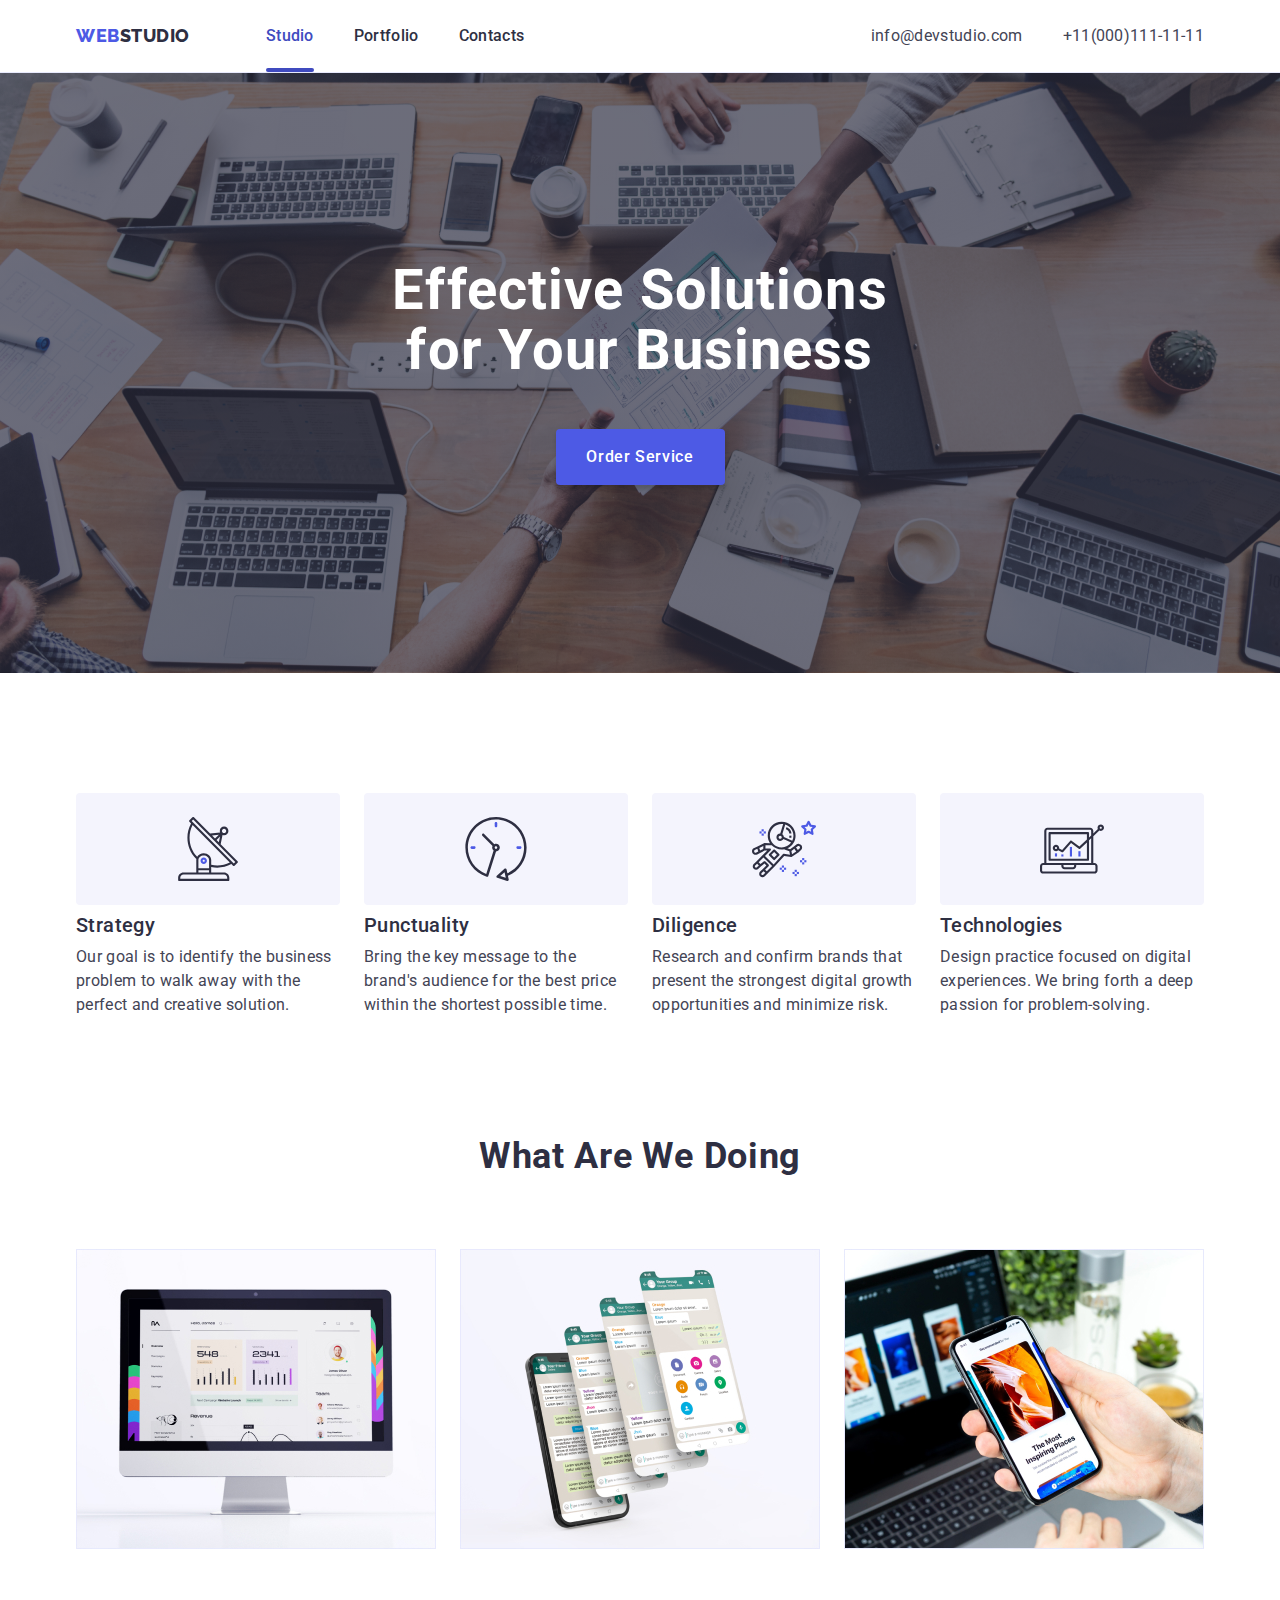
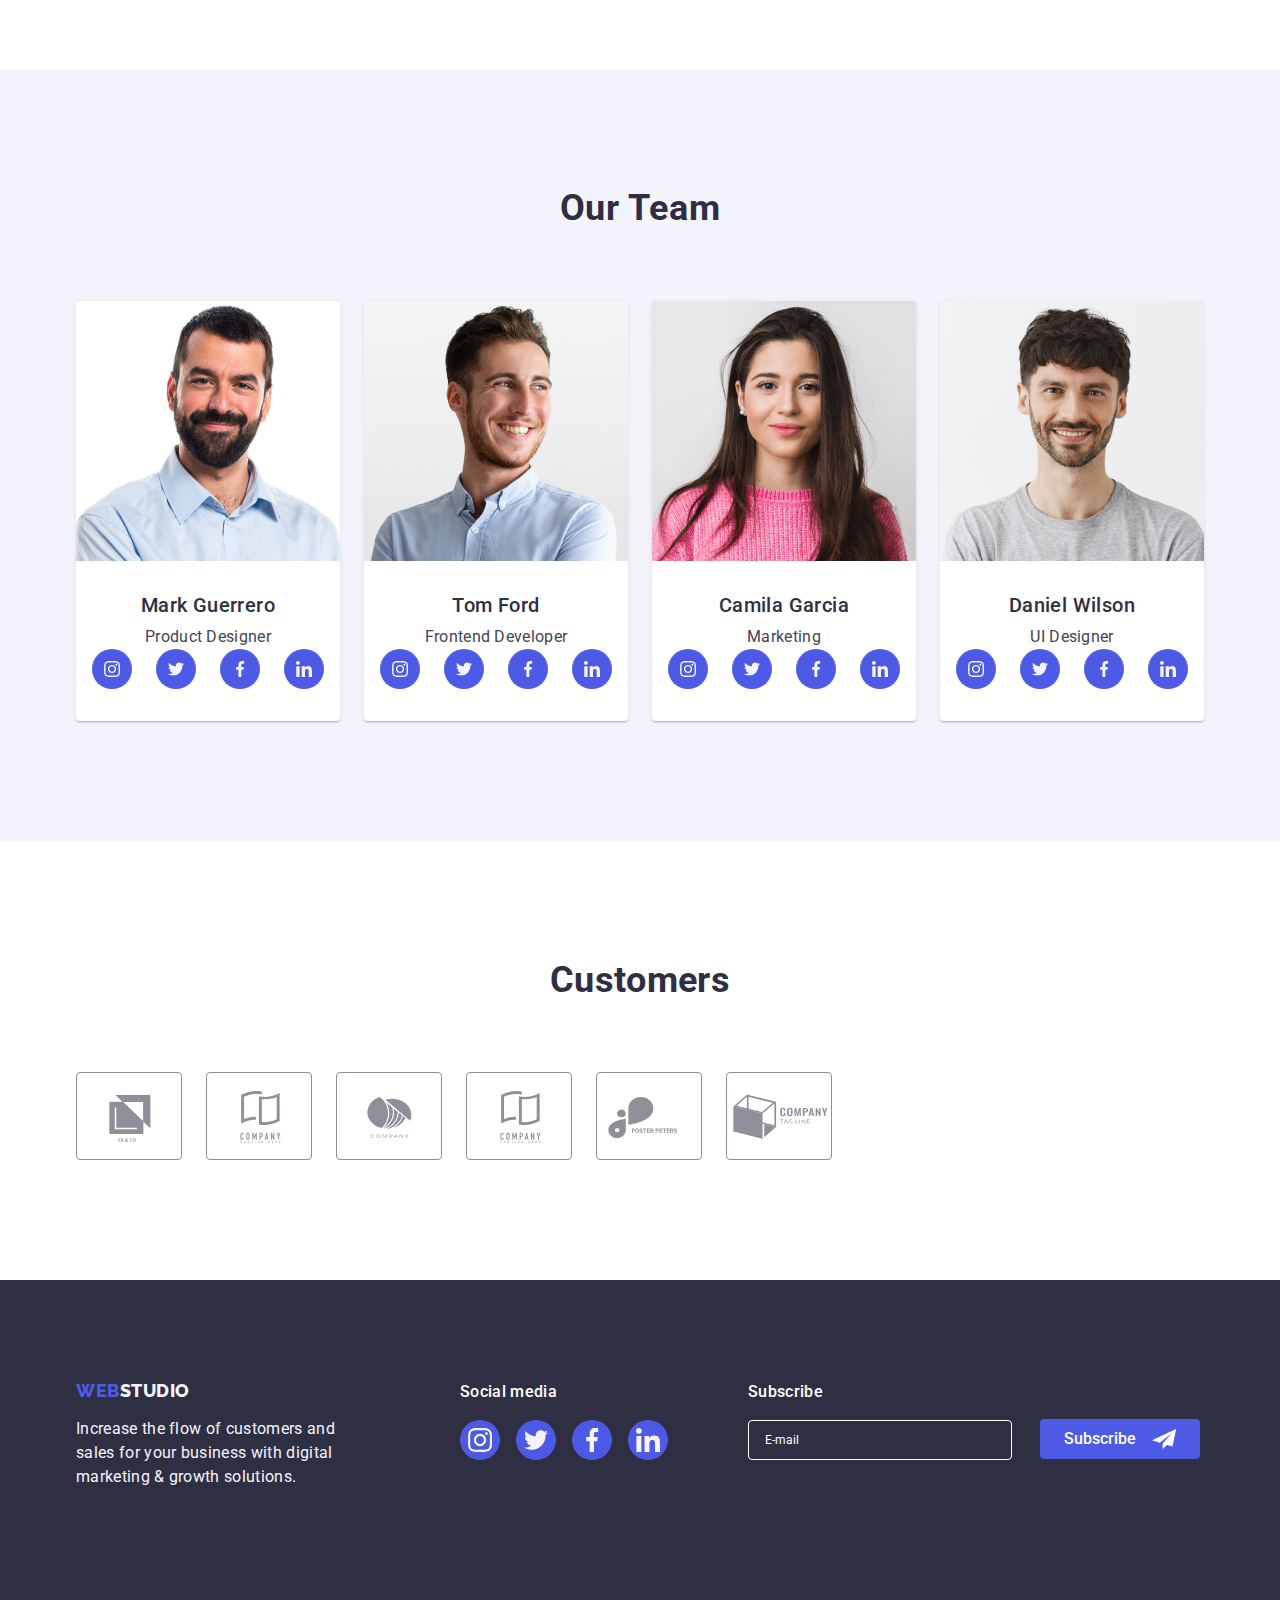
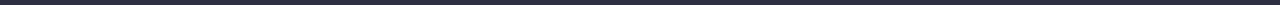
<file: index.html>
<!DOCTYPE html>
<html lang="en">
    <head>
    <meta charset="UTF-8" />
    <meta http-equiv="X-UA-Compatible" content="IE=edge" />
    <meta name="viewport" content="width=device-width, initial-scale=1.0" />
    <title>Document</title>
    <link rel="stylesheet" href="css/modern-normalize.min.css">
    <link rel="stylesheet" href="./css/styles.css" />
    <link rel="preconnect" href="https://fonts.googleapis.com">
    <link rel="preconnect" href="https://fonts.gstatic.com" crossorigin>
    <link href="https://fonts.googleapis.com/css2?family=Raleway:wght@800&family=Roboto:ital,wght@0,400;0,500;0,700;1,100&display=swap" rel="stylesheet">
</head>
 <body class="body">
    <!--hat-->
    <header class="header">
      <div class="div-head container">
        <nav class="nav-header">
        <a href="./index.html" class="logo-link link">Web<span class="logo-linktwo">Studio</span></a>
          <ul class="ul-header list">
            <li class="li-header "><a href="./index.html" class="li-headera link linea">Studio</a></li>
            <li class="li-header"><a href="./portfolio.html" class="li-headera link">Portfolio</a></li>
            <li class="li-header"><a href="" class="li-headera link">Contacts</a></li>
          </ul>
        </nav>
        <address class="adresa">
          <ul class="ul-adresa list">
            <li class="li-headeradress">
              <a href="mailto:info@devstudio.com" class="gmail link">info@devstudio.com</a>
            </li>
            <li class="li-headeradress">
              <a href="tel:+110001111111" class="gmail link">+11(000)111-11-11</a>
            </li>
          </ul>
        </address>
      </div>
      </header>
    <!--unique-->
    
    <main class="main">
        <!--section 1-->
        <section class="sectionone">
          <div class="div-sectionone container">
            <h1 class="sectionone-h">Effective Solutions for Your Business</h1>
            <button type="button" class="sectionone-button" data-modal-open>Order Service</button> 
          </div>
        </section>
            

    <!--section 2-->
 <section class="sectiontwo">
  <div class="div-sectitwo container">
  <h2 class="visually-hidden" hidden>Features</h2>
    <ul class="ul-sectiontwo list">
        <li class="lisectiontwo"><div class="rectangle"><svg class="icon icon-antenna-1" width="64" height="64"><use href="./images/icons.svg#icon-group"></use></svg></div><h3 class="sectiontwo-h">Strategy</h3><p class="sectiontwo-p">Our goal is to identify the business problem to walk away with the perfect and creative solution.</p></li>
        <li class="lisectiontwo"><div class="rectangle"><svg class="icon icon-clock-1" width="64" height="64"><use href="./images/icons.svg#icon-clock"></use></svg></div><h3 class="sectiontwo-h">Punctuality</h3><p class="section  two-p">Bring the key message to the brand's audience for the best price within the shortest possible time.</p></li>
        <li class="lisectiontwo"><div class="rectangle"><svg class="icon icon-clock-1" width="64" height="64"><use href="./images/icons.svg#icon-astronaut"></use></svg></div><h3 class="sectiontwo-h">Diligence</h3><p class="sectiontwo-p">Research and confirm brands that present the strongest digital growth opportunities and minimize risk.</p></li>
        <li class="lisectiontwo"><div class="rectangle"><svg class="icon icon-clock-1" width="64" height="64"><use href="./images/icons.svg#icon-diagram"></use></svg></div><h3 class="sectiontwo-h">Technologies</h3><p class="sectiontwo-p">Design practice focused on digital experiences. We bring forth a deep passion for problem-solving.</p></li>
    </ul>
  </div>
</section>
<!--section 3-->
<section class="sectionthree">
  <div class="div-sectionthree container">
    <h2 class="sectionthree-h">What are we doing</h2>
    <ul class="sectionthree-ul list">
<li class="sectionthree-lia"><img src="./images/mac.jpg" alt="photo with MacBook" width="360" class="img"/></li> 
<li class="sectionthree-lia"><img src="./images/phones.jpg" alt="photo with phone" width="360" class="img"/></li>
<li class="sectionthree-lia"><img src="./images/handphone.jpg" alt="photo with hand an phone" width="360" class="img"/></li> 
</ul>
</div>
</section>
<!--section 4-->
<section class="sectionfour">
  <div class="div-sectionfour container">
    <h2 class="sectionfour-h">Our Team</h2>
    <ul class="sectionfour-ul list">
        <li class="sectionfour-li"><img src="./images/Mark.jpg" alt="its Mark Guerrero" width="264" class="img"><div class="div-name"><h3 class="sectionfour-he">Mark Guerrero</h3><p class="sectionfour-p">Product Designer</p>
        <ul class="ul-social list">
            <li class="li-social"><a class="a-social" href=""><svg class="icon-social svg" width="16" height="16"><use href="./images/icons.svg#icon-instagram"></use></svg></a></li>
            <li class="li-social"><a class="a-social" href=""><svg class="icon-social svg" width="16" height="16"><use href="./images/icons.svg#icon-twitter"></use></svg></a></li>
            <li class="li-social"><a class="a-social" href=""><svg class="icon-social svg" width="16" height="16"><use href="./images/icons.svg#icon-facebook"></use></svg></a></li>
            <li class="li-social"><a class="a-social" href=""><svg class="icon-social svg" width="16" height="16"><use href="./images/icons.svg#icon-linkedin"></use></svg> </a></li>  
        </ul>
      </div>
    </li>
        <li class="sectionfour-li"><img src="./images/Tom.jpg" alt="its Tom Ford" width="264" class="img"><div class="div-name"><h3 class="sectionfour-he">Tom Ford</h3><p class="sectionfour-p">Frontend Developer</p>
          <ul class="ul-social list">
            <li class="li-social"><a class="a-social" href=""><svg class="icon-social svg" width="16" height="16"><use href="./images/icons.svg#icon-instagram"></use></svg></a></li>
            <li class="li-social"><a class="a-social" href=""><svg class="icon-social svg" width="16" height="16"><use href="./images/icons.svg#icon-twitter"></use></svg></a></li>
            <li class="li-social"><a class="a-social" href=""><svg class="icon-social svg" width="16" height="16"><use href="./images/icons.svg#icon-facebook"></use></svg></a></li>
            <li class="li-social"><a class="a-social" href=""><svg class="icon-social svg" width="16" height="16"><use href="./images/icons.svg#icon-linkedin"></use></svg> </a></li>  
        </ul>
      </div>
    </li>
        <li class="sectionfour-li"><img src="./images/Camila.jpg" alt="its Camila Garcia" width="264" class="img"><div class="div-name"><h3 class="sectionfour-he">Camila Garcia</h3><p class="sectionfour-p">Marketing</p>
          <ul class="ul-social list">
            <li class="li-social"><a class="a-social" href=""><svg class="icon-social svg" width="16" height="16"><use href="./images/icons.svg#icon-instagram"></use></svg></a></li>
            <li class="li-social"><a class="a-social" href=""><svg class="icon-social svg" width="16" height="16"><use href="./images/icons.svg#icon-twitter"></use></svg></a></li>
            <li class="li-social"><a class="a-social" href=""><svg class="icon-social svg" width="16" height="16"><use href="./images/icons.svg#icon-facebook"></use></svg></a></li>
            <li class="li-social"><a class="a-social" href=""><svg class="icon-social svg" width="16" height="16"><use href="./images/icons.svg#icon-linkedin"></use></svg> </a></li>  
        </ul>
      </div>
    </li>
        <li class="sectionfour-li"><img src="./images/Danila.jpg" alt="its Daniel Wilson" width="264" class="img"><div class="div-name"><h3 class="sectionfour-he">Daniel Wilson</h3><p class="sectionfour-p">UI Designer</p>
          <ul class="ul-social list">
          <li class="li-social"><a class="a-social" href=""><svg class="icon-social svg" width="16" height="16"><use href="./images/icons.svg#icon-instagram"></use></svg></a></li>
          <li class="li-social"><a class="a-social" href=""><svg class="icon-social svg" width="16" height="16"><use href="./images/icons.svg#icon-twitter"></use></svg></a></li>
          <li class="li-social"><a class="a-social" href=""><svg class="icon-social svg" width="16" height="16"><use href="./images/icons.svg#icon-facebook"></use></svg></a></li>
          <li class="li-social"><a class="a-social" href=""><svg class="icon-social svg" width="16" height="16"><use href="./images/icons.svg#icon-linkedin"></use></svg> </a></li>  
      </ul>
    </div>
  </li>
    </ul>
  </div>
</section>
<section class="sectionfive">
  <div class="container">
<h2 class="h-sectionfive">Customers</h2>
<ul class="ul-sectionfive list">
  <li class="li-sectionfive"><a href="" class="a-sectionfive"><svg class="svg-sectionfive" width="104" height="56"><use href="./images/icons.svg#icon-YACO"></use></svg></a></li>
  <li class="li-sectionfive"><a href="" class="a-sectionfive"><svg class="svg-sectionfive" width="104" height="56"><use href="./images/icons.svg#icon-companytagline"></use></svg></a></li>
  <li class="li-sectionfive"><a href="" class="a-sectionfive"><svg class="svg-sectionfive" width="104" height="56"><use href="./images/icons.svg#icon-company"></use></svg></a></li>
  <li class="li-sectionfive"><a href="" class="a-sectionfive"><svg class="svg-sectionfive" width="104" height="56"><use href="./images/icons.svg#icon-companytagline"></use></svg></a></li>
  <li class="li-sectionfive"><a href="" class="a-sectionfive"><svg class="svg-sectionfive" width="104" height="56"><use href="./images/icons.svg#icon-fosters"></use></svg></a></li>
  <li class="li-sectionfive"><a href="" class="a-sectionfive"><svg class="svg-sectionfive" width="104" height="56"><use href="./images/icons.svg#icon-tagline"></use></svg></a></li>
</ul>
</div>
</section>
</main>
<footer class="footer">
  <div class="footerdiv container">
  <div class="div-footer">
   <a href="./index.html" class="logo-linkthree link">Web<span class="logo-linkfour">Studio</span></a>
<p class="footer-p">Increase the flow of customers and sales for your business with digital marketing & growth solutions.</p>
</div>
<div>
  <p class="social-media">Social media</p>
  <ul class="ul-socialf list">
  <li class="li-socialf"><a class="a-socialf" href=""><svg class="icon-socialf svg" width="24" height="24"><use href="./images/icons.svg#icon-instagram"></use></svg></a></li>
  <li class="li-socialf"><a class="a-socialf" href=""><svg class="icon-socialf svg" width="24" height="24"><use href="./images/icons.svg#icon-twitter"></use></svg></a></li>
  <li class="li-socialf"><a class="a-socialf" href=""><svg class="icon-socialf svg" width="24" height="24"><use href="./images/icons.svg#icon-facebook"></use></svg></a></li>
  <li class="li-socialf"><a class="a-socialf" href=""><svg class="icon-socialf svg" width="24" height="24"><use href="./images/icons.svg#icon-linkedin"></use></svg> </a></li>  
</ul>
</div>

<div>
  <p class="p-form">Subscribe</p>
<form class="foot-form">
  <label class="foot-label">
  <input type="email" class="foot-input" name="E-mail" placeholder="E-mail">
  </label>
  <button type="subscribe" class="button-form"><p class="p-sub">Subscribe</p><svg class="footer-subscribe-svg"><use href="./images/icons.svg#icon-sub" width="24" height="24"></use></svg></button>
</form>
</div>
</footer>
<div data-modal class="backdrop is-hidden">
  <div class="modal">
      <button type="button" data-modal-close class="modal-button">
          <svg class="modal-button-close-svg" width="8" height="8">
              <use href="./images/icons.svg#icon-modal-close" ></use>
          </svg>
      </button>
      <p class="p-modal">Leave your contacts and we will call you back</p>
      <form>
        <label for="user-name" class="label-user-name">Name</label>
  <div class="divname">
  <input type="name" name="name" id="user_name" class="inputemodal">
  <svg class="input-svg" width="12" height="12">
    <use href="./images/icons.svg#icon-modal-username"></use>
</svg>
</div>
<label for="user-name" class="label-user-name">Phone</label>
  <div class="divname">
  <input type="" name="number" list="number-list" id="phone_number" class="inputemodal">
  <svg class="input-svg" width="13" height="13">
    <use href="./images/icons.svg#icon-phone-black"></use>
    </svg>
    </div>
    <label for="user-email" class="label-user-name">E-mail</label>
  <div class="divname">
  <input type="email" name="email"  id="mail" class="inputemodal">
  <svg class="input-svg" width="15" height="12">
    <use href="./images/icons.svg#icon-email"></use>
    </svg>
    </div>
    <label for="user-comment" class="label-user-name">Comment</label>
    
      <textarea cols="30" rows="10" height="120" class="input-comment" placeholder="Text input"></textarea>
      <input type="checkbox" class="checkbox" id="input-checkbox">
    <label class="label-priva" for="input-checkbox">I accept the terms and conditions of the <a href="" class="a-privacy">Privacy Policy</a></label>
    <button type="button" class="send">Send</button>
      </form>
  </div>
</div>
<script src="./modal.js"></script>
   </body>
</html>
</file>
<file: css/styles.css>
:root{
        --font-primary: "Roboto", "sans-serif";
        --body-text: #434455;
        --background-color: #FFFFFF;
        --color-title-h2-h3-darkbg: #2e2f42;
        --color-hover-focus: #404bbf;
        --color-partlogo-buttons: #4d5ae5;
        --color-resst: #f4f4fd;
    }
    .body {

        font-family: "Roboto", sans-serif;
        font-style: normal;
        font-weight: 400;
        font-size: 16px;
        line-height: 24px;
        letter-spacing: 0.02em;
        background-color:var(--background-color);
        color: var(--body-text); 
    }

h1,
h2,
h3,
h4,
h5,
h6,
ul,
li,
p{
margin: 0;
padding: 0;
}

 *,
*::before,
*::after {
  box-sizing: border-box;
}
    .header {
        border-bottom: 1px solid #E7E9FC;
        box-shadow: 0px 2px 1px rgba(46, 47, 66, 0.08), 0px 1px 1px rgba(46, 47, 66, 0.16), 0px 1px 6px rgba(46, 47, 66, 0.08);
    }
.div-head{
    display: flex;
    width: 1158px;
    padding: 0 15px;
    margin: 0 auto;
}
.container{

}

    .nav-header {
        /* Menu Nav */
        
        
display: flex;
flex-direction: row;
align-items: flex-start;
align-items: center; 
    }
    .link{
     text-decoration: none;
    }
    
    .ul-header{
        display: flex;
        flex-direction: row;
        align-items: flex-start;
        padding-top: 24px;
        padding-bottom: 24px;
        gap: 40px;
        
    }
    .img{
        display: block
    }
    .li-header{
        flex-direction: row;

    }
    .logo-link {
        /* Web */
        
        margin-right: 76px;
font-family: "Raleway", sans-serif;
color: var(--color-partlogo-buttons);
font-style: normal;
font-weight: 800;
line-height: 1.17;
font-size: 18px;
text-decoration: none;
/* identical to box height, or 117% */


display: flex;
align-items: center;
letter-spacing: 0.03em;
text-transform: uppercase;
    }
    .logo-linktwo {
       /*Studio*/
      
        
font-family: "Raleway", sans-serif;
color: var(--color-title-h2-h3-darkbg);
font-style: normal;
font-weight: 800;
line-height: 1.17;
font-size: 18px;
text-decoration: none;


/* identical to box height, or 117% */

display: flex;
align-items: center;
letter-spacing: 0.03em;
text-transform: uppercase;
    }
    .ul-header {
        
 display: flex;
    flex-direction: row;
    align-items: flex-start;
    gap: 40px;;

       
    }
    .list{
     list-style: none;
     margin: 0;
     padding: 0;
    }
    
 
    .li-header{
        display: list-item;
        font-family: "Roboto";
        font-style: normal;
        font-weight: 500;
        font-size: 16px;
        line-height: 24px;
        display: block;
        letter-spacing: 0.02em;
        color: var(--color-title-h2-h3-darkbg);
        background-color: #FFFFFF;
        cursor: pointer;
        flex-direction: row;
        list-style: none;
        padding: 24px 0;
        text-decoration: none;
    }
    .li-headera:focus,
    .li-headera:hover{
        color: #404bbf;

    }
    
    .li-headera{ 
        position: relative; 
        display: list-item;
        font-family: "Roboto";
        font-style: normal;
        font-weight: 500;
        font-size: 16px;
        color: #404bbf;
        line-height: 24px;
        letter-spacing: 0.02em;
        color: var(--color-title-h2-h3-darkbg);
        background-color: #FFFFFF;
        cursor: pointer;
        flex-direction: row;
        text-decoration: none;
        display: block;
        list-style: none;
        transition: color 250ms cubic-bezier(0.4, 0, 0.2, 1);
    }
    .li-headera::after{
        content: '';
        position: absolute;
        left: 0;
        bottom: -1px;
        height: 4px;
        background-color: #404bbf; 
        border-radius: 2px; 
        
    
     }
     
     .linea{
        color:#404bbf;
    }
    .linea::after{
        position: absolute;
width: 48px;
height: 4px;
left: 0px;
top: 44px;
        background-color: #404bbf;
        content: '';
        width: 100%;
        position: absolute;
        left: 0;
        bottom: -1px;
        height: 4px;
        border-radius: 2px;
    }
     
    .adresa {
        font-family: 'Roboto';
font-style: normal;
display: flex;
margin-left: auto;
    }
    .ul-adresa {
        align-items: center;
        display: flex;
        gap:40px
        
    }
    .li-headeradress{

        
font-family: 'Roboto';
font-style: normal;
text-decoration: none;
list-style: none;
display: inline;
    }
    .gmail{
       
        color: var(--body-text);
        text-decoration: none;
        list-style: none;
        font-weight: 400;
        transition: color 250ms cubic-bezier(0.4, 0, 0.2, 1);
        font-size: 16px;
        line-height: 24px;
        list-style: none;
    }


.gmail:hover,
.gmail:focus{
    color: #404bbf;
}



    .main {

    }
    .sectionone{
        background: var(--color-title-h2-h3-darkbg);
        padding: 188px 0;
        background-image: linear-gradient(rgba(46, 47, 66, 0.7), rgba(46, 47, 66, 0.7)), url(../images/people-office.jpg);
        margin: 0 auto;
        background-size: cover;
        max-width: 1440px;
        background-repeat: no-repeat;
        background-position: center; 
    }
    .sectionone-h {
        max-width: 496px;

/* Header 1 */

font-family: "Roboto", sans-serif;
font-style: normal;
font-weight: 700;
line-height: 1.07;
font-size: 56px;
color: var(--background-color);
/* or 107% */
margin: 0 auto;
margin-bottom: 48px;
text-align: center;
letter-spacing: 0.02em;
    }
    .sectionone-button{
       min-width: 169px;
       height: 56px;
/* Button */
font-family: "Roboto", sans-serif;
font-weight: 500;
font-size: 16px;
line-height: 1.5;
letter-spacing: 0.04em;
color:#FFFFFF;
cursor: pointer;
margin: 0 auto;
/* Auto layout */
display: block;
border: none;
 transition: background-color 250ms cubic-bezier(0.4, 0, 0.2, 1); 






/* IRIS */

background: var(--color-partlogo-buttons);
box-shadow: 0px 4px 4px rgba(0, 0, 0, 0.15);
border-radius: 4px;
    }
    .sectionone-button:hover{
        background-color: #404BBF;
    }
    .sectionone-button:focus{
        background-color: #404BBF;
    }
    .button-span{
      
        
        /* Button Text */
        
        font-family: "Roboto", sans-serif;
        font-style: normal;
        font-weight: 500;
        font-size: 16px;
        line-height: 24px;
        /* identical to box height, or 150% */
        
        
    }
    .sectiontwo {
        padding: 120px 0;
        
    }
    .visually-hidden {
        

        margin: -1px;
        border: 0;
        padding: 0;
    
        white-space: nowrap;
        clip-path: inset(100%);
        clip: rect(0 0 0 0);
        overflow: hidden;
    }
    .rectangle{
        display: flex; 
        align-items: center;
        justify-content: center; 
        height: 112px;
        background-color: #f4f4fd; 
        border-radius: 4px;
        margin-bottom: 8px; 
    }
    .icon {
        display: inline-block;
        stroke-width: 0;
        stroke: currentColor;
        fill: currentColor;
      }
    .ul-sectiontwo {
        list-style: none;
        text-decoration: none;
        display: flex;
        gap: 24px; 
        padding-left: 0;
       
    }
    

    .lisectiontwo {
        flex-basis: calc((100% - 72px) / 4);
        
    }

    .sectiontwo-h {


/* Header 3 */
font-family: 'Roboto';
font-style: normal;
font-weight: 500;
font-size: 20px;
line-height: 24px;
/* identical to box height, or 120% */
margin-bottom: 8px;
letter-spacing: 0.02em;



color: var(--color-title-h2-h3-darkbg);


/* Inside auto layout */


        
    }
    .sectiontwo-p {

/* Body */

font-family: 'Roboto';
font-style: normal;
font-weight: 400;
font-size: 16px;
line-height: 24px;
/* or 150% */

letter-spacing: 0.02em;

/* SLATE */

color: var(--body-text);


/* Inside auto layout */


    }
    .sectionthree {
        padding-bottom: 120px;
        
    }
    .sectionthree-h {
        
        margin-bottom: 72px;

/* Header 2 */

font-family: 'Roboto';
font-style: normal;
font-weight: 700;
font-size: 36px;
line-height: 1.11;
/* identical to box height, or 111% */

text-align: center;
letter-spacing: 0.02em;
text-transform: capitalize;



color: var(--color-title-h2-h3-darkbg);
    }
    .sectionthree-ul{
        list-style: none;
        text-decoration: none;
        display: flex; 
        gap: 24px;
        
    }
    .sectionthree-lia {
       
        flex-basis: calc((100% - 3 * 16px) / 3);


    }
    .sectionfour {



/* CLOUD */
padding: 120px 0;
background: #F4F4FD;


    }
    .sectionfour-h{
       
        
        
        /* Header 2 */
        margin-bottom: 72px; 
        font-family: 'Roboto';
        font-style: normal;
        font-weight: 700;
        font-size: 36px;
        line-height: 1.11;
        /* identical to box height, or 111% */
        
        text-align: center;
        letter-spacing: 0.02em;
        text-transform: capitalize;
        
        /* NAVY BLUE */
        
        color: var(--color-title-h2-h3-darkbg);
        
    }
    .sectionfour-he {


/* Header 3 */
text-align: center;
margin-bottom: 8px;
font-family: 'Roboto';
font-style: normal;
font-weight: 500;
font-size: 20px;
line-height: 24px;
/* identical to box height, or 120% */


letter-spacing: 0.02em;

/* NAVY BLUE */

color: var(--color-title-h2-h3-darkbg);


/* Inside auto layout */



    }
    
    .sectionfour-ul {
        list-style: none;
        text-decoration: none;
        display: flex;
        gap: 24px;
   
    }
    .div-name{
        padding: 32px 16px;
        padding: 32px 0;
    }
    .ul-social{
        display: flex; 
        justify-content: center;
        gap: 24px;
        list-style: none;
        
    }
    .li-social{
        width: 40px;
        height: 40px;
    }
    .a-social{
        width: 100%;
        height: 100%;
        background-color: var(--color-partlogo-buttons);
        border-radius: 50%;
        display: flex;
        transition: background-color 250ms cubic-bezier(0.4, 0, 0.2, 1);
        align-items: center;
        justify-content: center;
    }
    .a-social:hover,
    .a-social:focus{
        background-color: #404bbf;
        border: none;
    }
    .sectionfour-li {
        flex-basis: calc((100% - 72px) / 4);
        display: flex;
    flex-direction: column;
    
    background: #FFFFFF;
    box-shadow: 0px 1px 6px rgba(46, 47, 66, 0.08), 0px 1px 1px rgba(46, 47, 66, 0.16), 0px 2px 1px rgba(46, 47, 66, 0.08);
    border-radius: 0px 0px 4px 4px;
    }
    .svg{
        display: inline-block;
    stroke-width: 0;
    }
    .modal:hover,
    .modal:focus{
        fill: #ffffff;
    }
    .p-modal{
        font-family: 'Roboto';
    font-style: normal;
    font-weight: 500;
    font-size: 16px;
    line-height: 24px;
    text-align: center;
    letter-spacing: 0.04em;
    color:#2E2F42;
    margin-bottom: 16px;
    }
    .inputemodal{
        border: 1px solid rgba(46, 47, 66, 0.4);
    border-radius: 4px;
    width: 100%;
    height: 40px;
    transition: 250ms cubic-bezier(0.4, 0, 0.2, 1);
    padding: 0;
    padding-left: 38px;
    }
    
    .inputemodal:focus{
        border: 1px solid #4D5AE5;
    }
    .inputemodal:focus + .input-svg{
        fill: #4D5AE5;
    }
    textarea {
        resize: none;
    }
    .input-svg{
        fill:#2E2F42;
    position: absolute;
    top:50%;
    left: 16px;
    transform: translateY(-50%);
    transition: 250ms cubic-bezier(0.4, 0, 0.2, 1);
    pointer-events: none;
    }
    .label-user-name{
        display: block;
    font-family: 'Roboto';
    font-style: normal;
    font-weight: 400;
    font-size: 12px;
    line-height: 14px;
    letter-spacing: 0.04em;
    color: #8E8F99;
    margin-bottom: 4px;
    }
    .divname{
        position: relative;
    margin-bottom: 10px;
    }
    .labelusername{
        font-family: 'Roboto';
font-style: normal;
font-weight: 400;
font-size: 12px;
line-height: 14px;
/* identical to box height, or 117% */
letter-spacing: 0.04em;

/* LIGHT SLATE */
color: #8E8F99;
    }
    .input-comment{
        border: 1px solid rgba(46, 47, 66, 0.4);
    border-radius: 4px;
    width: 100%;
    height: 120px;
    margin-bottom:16px; 
    }
    
    
    
    .input-comment::placeholder{
        font-family: 'Roboto';
        font-style: normal;
        font-weight: 400;
        font-size: 12px;
        line-height: 14px;
        color: rgba(46, 47, 66, 0.603);
        padding: 8px 16px;
    }
    .label-priva{
        display: inline-flex;
        position: relative;
        gap:8px;
        margin-left: 8px;
        font-family: 'Roboto';
        font-style: normal;
        font-weight: 400;
        font-size: 12px;
        line-height: 14px;
        letter-spacing: 0.04em;
        color: #8E8F99;
        top:-3px;
        margin-bottom: 24px;
    }
    .a-privacy{
    color:#4d5ae5;  
    }
    .send{
        display: block;
        background: #4D5AE5;
        box-shadow: 0px 4px 4px rgba(0, 0, 0, 0.15);
        border-radius: 4px;
        width: 169px;
        height: 56px;
        border: none;
        cursor: pointer;
        font-family: 'Roboto';
        font-style: normal;
        font-weight: 500;
        font-size: 16px;
        line-height: 24px;
        letter-spacing: 0.04em;
        color: #FFFFFF;
        margin: 0 auto;
    }
    .sectionfour-p {
       

/* Body */
text-align: center;
font-family: 'Roboto';
font-style: normal;
font-weight: 400;
font-size: 16px;
line-height: 24px;
/* identical to box height, or 150% */


letter-spacing: 0.02em;

/* SLATE */

color: var(--body-text);


/* Inside auto layout */



    }
    .checkbox{
        border: 1px solid rgba(46, 47, 66, 0.4);
    border-radius: 2px;
    appearance: none;
    display: block;
    width: 16px;
    height:16px;
    transition: 250ms cubic-bezier(0.4, 0, 0.2, 1);
    background-position: center;
    background-image: url("data:image/svg+xml,%3Csvg width='10' height='8' viewBox='0 0 10 8' fill='none' xmlns='http://www.w3.org/2000/svg'%3E%3Cpath d='M8.44558 0.255056C8.61838 0.089653 8.84834 -0.00178848 9.08693 2.65108e-05C9.32551 0.0018415 9.55407 0.0967713 9.72436 0.264784C9.89466 0.432797 9.99337 0.660752 9.99968 0.900549C10.006 1.14034 9.91939 1.37323 9.75816 1.55005L4.86357 7.70436C4.7794 7.79551 4.67782 7.86865 4.5649 7.91942C4.45198 7.97018 4.33003 7.99754 4.20636 7.99984C4.08268 8.00214 3.95981 7.97935 3.8451 7.93282C3.73038 7.88629 3.62618 7.81698 3.53872 7.72903L0.292827 4.46564C0.202435 4.38096 0.129933 4.27884 0.0796475 4.16537C0.0293621 4.05191 0.00232279 3.92942 0.000143182 3.80522C-0.00203643 3.68102 0.0206883 3.55765 0.0669613 3.44248C0.113234 3.3273 0.182108 3.22267 0.269473 3.13483C0.356838 3.047 0.460905 2.97775 0.575465 2.93123C0.690026 2.88471 0.812734 2.86186 0.936267 2.86405C1.0598 2.86624 1.18163 2.89343 1.29449 2.94398C1.40734 2.99454 1.50892 3.06743 1.59315 3.15831L4.16189 5.73967L8.42227 0.28219C8.42994 0.272694 8.43813 0.263635 8.4468 0.255056H8.44558Z' fill='%23F4F4FD'/%3E%3C/svg%3E");    background-repeat: no-repeat;
    display: inline-block;
    
    }
    .checkbox:checked{
        background-color: #4D5AE5;
    }
    .sectionfive{
        padding: 120px 0;
        padding-bottom: 120px;
        background-color: #FFFFFF;
    }
    .h-sectionfive{
        font-size: 36px;
        line-height: 1.1;
        color:var(--color-title-h2-h3-darkbg);
        margin-top:0;
        margin-bottom: 72px;
        text-align: center;
    }
    .div-sectionfive{
        
    }
    .ul-sectionfive{
        display: flex;
        gap:24px;
        
    }
    .a-sectionfive{
        width:100%;
        height:100%;
        border: 1px solid #8e8f99;
        border-radius: 4px;
        display: flex;
        align-items: center;
        justify-content: center;
        transition: border-color 250ms cubic-bezier(0.4, 0, 0.2, 1), color 250ms cubic-bezier(0.4, 0, 0.2, 1); 
        color: #8e8f99;
    }
    .svg-sectionfive{
        width: 100%;
    fill: currentColor;
    }
    .a-sectionfive:hover,
    .a-sectionfive:focus{
        color:#404bbf;
        border-color:#404bbf;
    }

    .li-sectionfive{
        width: calc((100%-120px)/6);
        height: 88px;
    }
    .footerul{

    }
.footer{
    padding: 100px 0;
    
    /* NAVY BLUE */
    
    background: #2E2F42;
}
.p-form{
    
    margin-left:80px;

    font-family: 'Roboto';
    font-style: normal;
    font-weight: 500;
    font-size: 16px;
    line-height: 24px;
    letter-spacing: 0.02em;
    color: #FFFFFF;
}
.foot-input::placeholder{
    color: white;
    font-family: 'Roboto';
    font-style: normal;
    font-weight: 400;
    font-size: 12px;
    line-height: 24px;
}
.foot-form{
    margin-left: 80px;
}    
.foot-input{
    color: #ffffff;
    padding: 0 16px;
    font-family: 'Roboto';
    font-style: normal;
    font-weight: 400;
    font-size: 12px;
    line-height: 24px;
    display: inline-flex;
    margin-top:16px;
    width:264px;
    height:40px;
    border: 1px solid #FFFFFF;
    border-radius: 4px;
    background: transparent;
}
.p-formtwo{
    font-family: 'Roboto';
    font-style: normal;
    font-weight: 500;
font-size: 16px;
line-height: 24px;
color: #FFFFFF;

}
.button-form{ 
    display: inline-flex;
    flex-direction: row;
    justify-content: center;
    align-items: center;
    background: #4D5AE5;
    border: none;
    border-radius: 4px;
    padding: 8px 24px;
    margin-left:24px;
    
}
.footer-subscribe-svg{
    width:24px;
    height:24px;
}
.p-sub{
    font-family: 'Roboto';
    font-style: normal;
    font-weight: 500;
    font-size: 16px;
    line-height: 24px;
    color: #ffffff;
    padding-right: 16px;
}

.backdrop{
    position: fixed;
    top: 0;
    left: 0;
    height: 100%;
    width: 100%;
    background-color: rgba(46, 47, 66, 0.4);
    transition: opacity 250ms cubic-bezier(0.4, 0, 0.2, 1), visibility 250ms cubic-bezier(0.4, 0, 0.2, 1); 
}
.is-hidden{
    opacity: 0;
    visibility: hidden; 
    pointer-events: none;
}
.modal{
    position: absolute; 
     top: 50%; 
     left: 50%; 
     transform: translate(-50%, -50%) scale(1); 
     width: 408px; 
     height: 584px; 
     padding: 72px 24px 24px; 
     background: #fcfcfc; 
     box-shadow: 0px 1px 1px rgba(0, 0, 0, 0.14), 
         0px 1px 3px rgba(0, 0, 0, 0.12), 
         0px 2px 1px rgba(0, 0, 0, 0.2); 
     border-radius: 4px; 
     transition: transform 250ms cubic-bezier(0.4, 0, 0.2, 1); 
    
}
.modal:hover,
.modal:focus{
    fill: #ffffff
}
.modal-button{
    position: absolute;
    width: 24px;
    height: 24px;
    right: 24px;
    top: 24px;
    border-radius: 50%;
    display: flex;
    align-items: center;
    justify-content: center;
    background-color: #e7e9fc;
    color:#ffffff;
    border: 1px solid rgba(0, 0, 0, 0.1);
    padding: 0;
    cursor: pointer;
    transition: background-color 250ms cubic-bezier(0.4, 0, 0.2, 1), border 250ms cubic-bezier(0.4, 0, 0.2, 1);
}
.modal-button:hover,
.modal-button:focus{
    background-color: #404bbf;
    border: none;
}
.modal-button-close-svg{
    transition: fill 250ms cubic-bezier(0.4, 0, 0.2, 1);
    fill: #2E2F42;
    margin: 0 auto;
}

.modal-button:hover .modal-button-close-svg{
    fill:#ffffff;
}
    .logo-linkthree{
       
        
        font-family: "Raleway", sans-serif;
        font-style: normal;
        font-weight: 800;
        font-size: 18px;
      
        /* identical to box height, or 117% */
        
        margin-bottom: 16px;
        display: inline-block;
        align-items: center;
        letter-spacing: 0.03em;
        line-height: 1.17;
        text-transform: uppercase;
        list-style: none;
        text-decoration: none;
        /* IRIS */
        
       color: var(--color-partlogo-buttons);
        
        
        /* Inside auto layout */
        
 
    }
    .logo-linkfour{
      
font-family: "Raleway", sans-serif;
font-style: normal;
font-weight: 800;
font-size: 18px;
line-height: 1.17;

/* identical to box height, or 117% */

display: inline-block;
align-items: center;
letter-spacing: 0.03em;
text-transform: uppercase;
list-style: none;
text-decoration: none;

color: var(--color-resst);



    }
        
    .div-footer{
       margin-right: 120px;
    }
    .footerdiv{
        
        display: flex;
        align-items: baseline; 
    }
    .scp{
        font-weight: 500;
        font-size: 16px;
        line-height: 1.5;
        letter-spacing: 0.02em;
        color:#FFFFFF;
        margin-bottom: 16px;
    }
    .logodiv{
        
    }
    .ul-socialf{
        display: flex;
        gap: 16px;
        margin-top: 16px;
    }
    .li-socialf{
        width: 40px;
        height: 40px;
        
    }
    .a-socialf{
        width: 100%;
        height: 100%;
        background-color: #4d5ae5;
        border-radius: 50%;
        display: flex; 
        transition: background-color 250ms cubic-bezier(0.4, 0, 0.2, 1);
        align-items: center;
        justify-content: center;
    }
    .a-socialf:hover,
    .a-socialf:focus{
        background-color: #31d0aa;
    }
        .social-media{
            font-family: 'Roboto';
            font-style: normal;
            font-weight: 500;
            font-size: 16px;
            margin-bottom: 16px; 
            line-height: 1.5;
            letter-spacing: 0.02em;
            color: var(--background-color);
            
        }
        .icon-socialf{
            fill: var(--color-resst);
        }
        .icon-social{
            fill: var(--color-resst);
        }
    .footer-p {

/* Body */
max-width: 264px;
font-family: "Roboto";
font-style: normal;
font-weight: 400;
font-size: 16px;
line-height: 24px;
/* or 150% */
margin-bottom: 16px;
letter-spacing: 0.02em;

/* CLOUD */

color: var(--color-resst);

}
.port-divhead{
    display: flex;
}
.container{
    width: 1158px;
    margin: 0 auto;
    padding: 0 15px;
}
.port-section{
    padding: 96px 0 120px;
}
.port-main {
    list-style: none;
    text-decoration: none;
}
.port-mainul {
    
    list-style: none;
    text-decoration: none;
    display: flex;
    justify-content: center;
    gap: 24px;
    margin-bottom: 72px;
    
}
.port-mainli {
    list-style: none;
    text-decoration: none;
    

}
.button-text{
    

    font-family: "Roboto", sans-serif;
    font-style: normal;
    font-weight: 500;
    font-size: 16px;
    line-height: 1.5;

    display: flex;
    align-items: center;
    text-align: center;
    letter-spacing: 0.04em;
    color: var(--color-partlogo-buttons);
    cursor: pointer;


}

.button-linkp{

    box-sizing: border-box;
    padding: 12px 24px;
    display: flex;
    flex-direction: row;
    justify-content: center;
    align-items: center;
    font-family: "Roboto", sans-serif;
    font-style: normal;
    font-weight: 500;
    font-size: 16px;
    line-height: 1.5;
     transition: color 250ms cubic-bezier(0.4, 0, 0.2, 1), background-color 250ms cubic-bezier(0.4, 0, 0.2, 1), border-color 250ms cubic-bezier(0.4, 0, 0.2, 1), box-shadow 250ms cubic-bezier(0.4, 0, 0.2, 1);
    letter-spacing: 0.04em;
    color: var(--color-partlogo-buttons);
    background: #F4F4FD;
    border: 1px solid #E7E9FC;
    border-radius: 4px;
    cursor: pointer;

}
.button-linkp:focus,
.button-linkp:hover{
    color:#FFFFFF;
    border: 1px solid transparent;
    background-color: #404BBF;
    box-shadow: 0px 3px 1px rgba(0, 0, 0, 0.1), 0px 2px 1px rgba(0, 0, 0, 0.08), 0px 2px 2px rgba(0, 0, 0, 0.12);
}
.port-section {
   
}

.a-div{
    padding: 32px 16px;
    border: 1px solid #e7e9fc;
    border-top: none;
    
}
.port-sectionul {
    list-style: none;
text-decoration: none;
display: flex;
flex-wrap: wrap; 
column-gap: 24px;
row-gap: 48px;
}
.portw{
    display: block;
    transition: box-shadow 250ms cubic-bezier(0.4, 0, 0.2, 1); 
}
.portw:hover,
.portw:focus{
    box-shadow: 0px 1px 6px rgba(46, 47, 66, 0.08), 0px 1px 1px rgba(46, 47, 66, 0.16), 0px 2px 1px rgba(46, 47, 66, 0.08);
    transform: translateY(0%);
}

.port-sectionli{
    
        flex-basis: calc((100% - 3 * 24px) / 4);

}
.portw:hover .div-anim-p,
.portw:focus .div-anim-p {
    transform: translateY(0%);
}

.portw-divimg{
    position: relative; 
    overflow: hidden; 
}
.div-anim-p{
    display: inline-block;
    position: absolute;
    top: 0;
    letter-spacing: 0.02em;
    font-size: 16px;
    line-height: 1.5;
    color: var(--color-resst);
    padding: 40px 32px;
    background-color: #4d5ae5;
    width: 100%;
    height:100%;
    transform: translateY(100%);
    transition: transform 250ms cubic-bezier(0.4, 0, 0.2, 1);
}

.port-sectionlib {
    box-sizing: border-box;

  
    
    /* WHITE
    
    Header background, team card background
    */
    background: #FFFFFF;
    /* CORNFLOWER */
    
    border: 1px solid #E7E9FC;
}
.port-sectionlic {
/* Project Card 3 */


box-sizing: border-box;




/* WHITE

Header background, team card background
*/
background: #FFFFFF;
/* CORNFLOWER */

border: 1px solid #E7E9FC;
}
.port-sectionlid {
/* Project Card 1 */


box-sizing: border-box;




/* WHITE

Header background, team card background
*/
background: #FFFFFF;
/* CORNFLOWER */

border: 1px solid #E7E9FC;
}
.port-sectionlii{
    /* Project Card 2 */


box-sizing: border-box;




/* WHITE

Header background, team card background
*/
background: #FFFFFF;
/* CORNFLOWER */

border: 1px solid #E7E9FC;
}
.port-sectionlif{
    /* Project Card 3 */


box-sizing: border-box;




/* WHITE

Header background, team card background
*/
background: #FFFFFF;
/* CORNFLOWER */

border: 1px solid #E7E9FC;
}
.port-sectionlig{
    /* Project Card 1 */


box-sizing: border-box;




/* WHITE

Header background, team card background
*/
background: #FFFFFF;
/* CORNFLOWER */

border: 1px solid #E7E9FC;
}
.port-sectionlih{
    /* Project Card 2 */


box-sizing: border-box;




/* WHITE

Header background, team card background
*/
background: #FFFFFF;
/* CORNFLOWER */

border: 1px solid #E7E9FC;
}
.port-sectionlie{
    /* Project Card 3 */


box-sizing: border-box;




/* WHITE

Header background, team card background
*/
background: #FFFFFF;
/* CORNFLOWER */

border: 1px solid #E7E9FC;
}

.title {
    font-weight: 500;
    font-size: 20px;
    line-height: 1.2;
    letter-spacing: 0.02em;
    color:var(--color-title-h2-h3-darkbg);
    margin-bottom: 8px
}
.titlep {
    
     font-size: 16px;
    line-height: 1.5;
    letter-spacing: 0.02em;
    color:var(--body-text);
}
.titlep:hover,
.titlep:focus{
   
}
</file>
